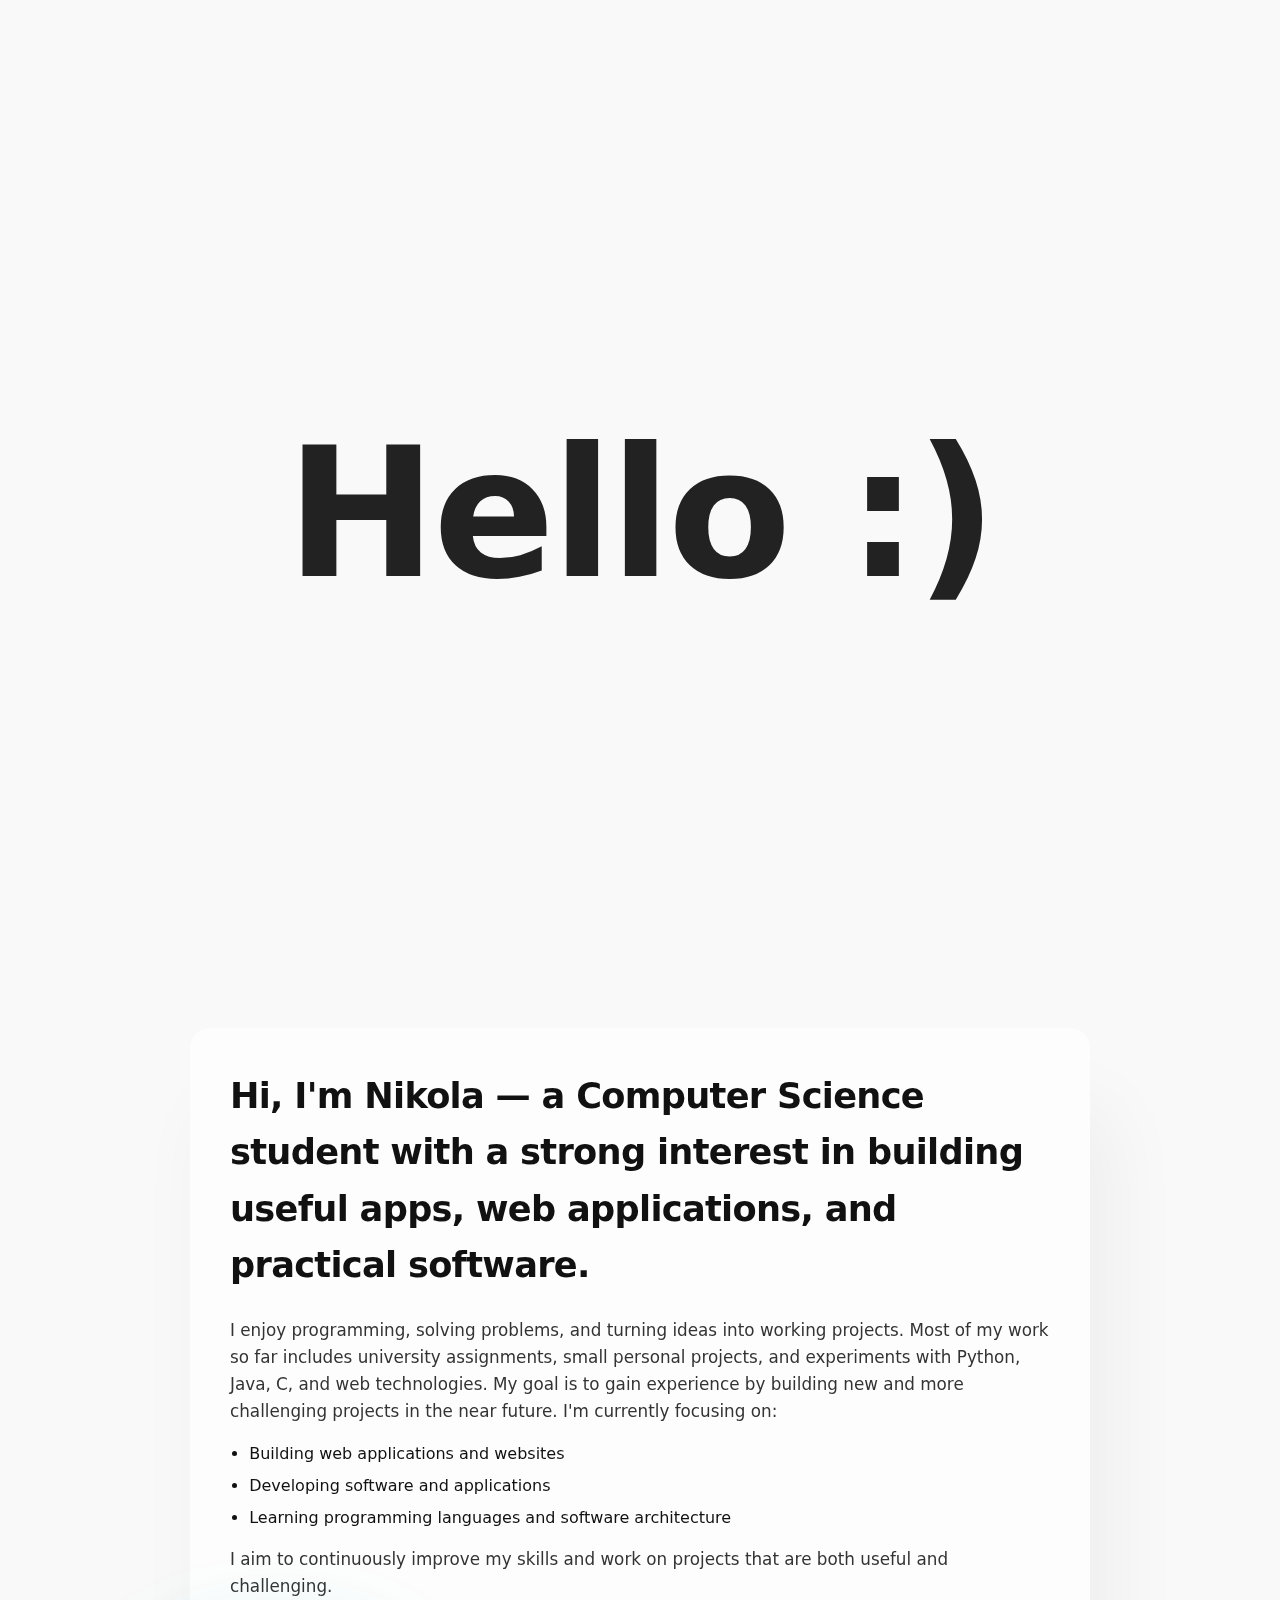
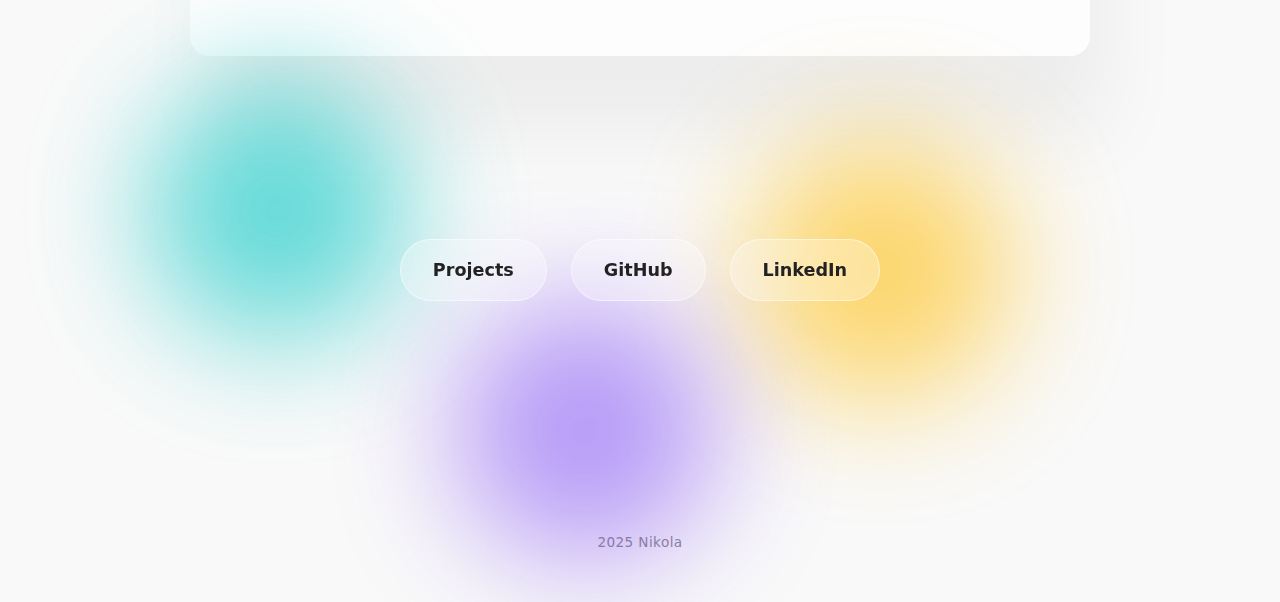
<file: index.html>
<!DOCTYPE html>
<html lang="en">

<head>
    <meta charset="UTF-8">
    <title>Nikola - Portfolio</title>
    <link rel="stylesheet" href="style.css">
</head>
<script src="script.js"></script>
<body>
<main>
    <header>
        <h1 class="helloheader">Hello :)</h1>
    </header>

    <section class="about"> 
        <h2>Hi, I'm Nikola — a Computer Science student with a strong interest in building useful apps, web applications, and practical software.</h2>

        <p>I enjoy programming, solving problems, and turning ideas into working projects. Most of my work so far includes university assignments, small personal projects, 
        and experiments with Python, Java, C, and web technologies. My goal is to gain experience by building new and more challenging projects in the near future. I'm currently focusing on:</p>

        <ul>
            <li>Building web applications and websites</li>
            <li>Developing software and applications</li>
            <li>Learning programming languages and software architecture</li>
        </ul>

        <p>I aim to continuously improve my skills and work on projects that are both useful and challenging.</p>
    </section>

    </div>

</div>
<div class="abstract-wrapper">
    <div class="blob blob1"></div>
    <div class="blob blob2"></div>
    <div class="blob blob3"></div>

    <div class="btn-row">
        <a href="projects.html" class="fancy-btn">Projects</a>
        <a href="https://github.com/nikola214" class="fancy-btn">GitHub</a>
        <a href="https://www.linkedin.com/in/nikola-stojiljkovic-398b98392/" class="fancy-btn">LinkedIn</a>
    </div>
</div>
</main>

<footer>
    <p>2025 Nikola</p>
</footer>
</body>
</html>
</file>
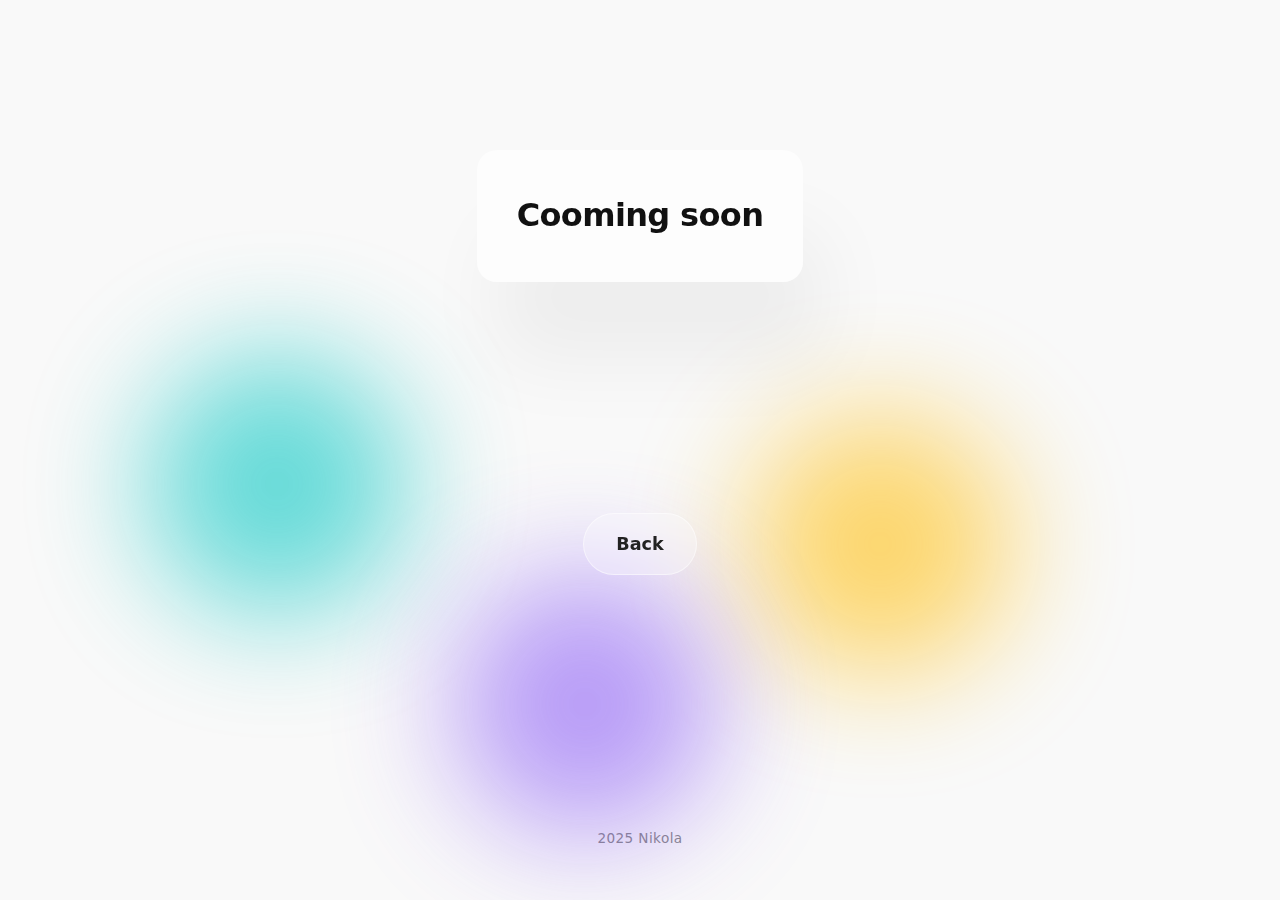
<file: projects.html>
<!DOCTYPE html>
<html lang="en">

<head>
    <meta charset="UTF-8">
    <title>Projects - Nikola</title>
    <link rel="stylesheet" href="style.css">
    <link rel="stylesheet" href="project.css">
</head>

<body>
<main class="projects-main">
    <section class="about">
        <h1> Cooming soon </h1>
        <!--<h1 class="mypro">My projects</h1>
        <ul class="projects-list">
            <li>Snake Game – Coming soon</li>
            <li>TCP Chat Client – Coming soon</li>
            <li>IJVM Interpreter – Coming soon</li>
        </ul>-->
    </section>

    <div class="abstract-wrapper">
        <div class="blob blob1"></div>
        <div class="blob blob2"></div>
        <div class="blob blob3"></div>

        <div class="btn-row">
            <a href="index.html" class="fancy-btn"> Back </a>
        </div>
    </div>

</main>

<footer>
    <p>2025 Nikola</p>
</footer>

</body>
</html>
</file>
<file: style.css>
* {
    margin: 0;
    padding: 0;
    box-sizing: border-box;
}
body {
    font-family: 'Inter', system-ui, -apple-system, BlinkMacSystemFont, sans-serif;
    background-color: #f9f9f9;
    color: #111;
    line-height: 1.6;
}
header{
    min-height: 100vh;
    display: flex;
    justify-content: center;
    align-items: center;
    background-color: #f9f9f9;
}
.helloheader {
    font-size: 20vh;
    font-weight: 700;
    color:#222;
    animation: slam 1s ease-out forwards;
}
@keyframes slam {
    0% {
        transform: scale(0);
        opacity: 0;
    }
    50% {
        transform: scale(1.2);
        opacity: 1;
    }   
    100% {
        transform: scale(1);
        opacity: 1;
    }
}
main {
    padding: 4rem 1.5rem;
}
section {
    max-width: 900px;
    margin: 4rem auto;
    animation: fadeUp 0.8s ease-out forwards;
}
@keyframes fadeUp {
    from {
        opacity: 0;
        transform: translateY(30px);
    }
    to {
        opacity: 1;
        transform: translateY(0);
    }
}
.about{
    background: rgba(255, 255, 255, 0.6);
    padding: 2.5rem;
    border-radius: 20px;
    backdrop-filter: blur(10px);
    box-shadow: 20px 80px 80px rgba(0, 0, 0, 0.05) ;
}
.about h2{
    font-size: 1.8rem;
    margin-bottom: 1rem;
}
.about p{
    margin-bottom: 1rem;;
}
.about ul{
    list-style: disc;
    padding-left: 1.2rem;
    margin-bottom: 1rem;
}
.about li {
    margin-bottom: 0.4rem;
}
.socials ul {
    list-style: none;
    display: flex;
    gap: 1rem;
}
.socials a {
    text-decoration: none;
    color: #0366d6;
    font-weight: 500;
}
.socials a:hover {
    text-decoration: underline;
}
.btn-group {
    display: flex;
    justify-content: center;
    gap: 1.2rem;
    margin-top: 2rem;
}
footer {
    text-align: center;
    padding: 3rem 1rem;
    color: #888;
    font-size: 0.85rem;
    letter-spacing: 0.03em;
}
.abstract-wrapper {
    position: relative;
    width: 100%;
    display: flex;
    justify-content: center;
    margin-top: 3rem;
    align-items: center;
    min-height: 300px;
}
.abstract-wrapper.paused .blob {
    animation-play-state: paused;
}

.abstract-wrapper .blob {
    will-change: transform;
}

.blob {
    position: absolute;
    width: 260px;
    height: 260px;
    border-radius: 50%;
    filter: blur(60px);
    opacity: 0.6;
    animation: blobMove 12s infinite;
}

.blob1 {
    background: #00c6c2;
    top: -40px;
    left: 10%;
}

.blob2 {
    background: #ffbe0b;
    top: 20px;
    right: 20%;
    animation-delay: 3s;
}

.blob3 {
    background: #8b5cf6;
    top: 180px;
    left: 35%;
    animation-delay: 6s;
}

@keyframes blobMove {
    0% {
        transform: translate(0, 0) scale(1);
    }
    25% {
        transform: translate(40px, -30px) scale(1.15);
    }
    50% {
        transform: translate(-20px, 20px) scale(0.95);
    }
    75% {
        transform: translate(30px, 40px) scale(1.1);
    }
    100% {
        transform: translate(-30px, -20px) scale(1);
    }
}
.btn-row {
    display: flex;
    gap: 1.5rem;
    position: relative;
    z-index: 2;
}

.fancy-btn {
    padding: 1rem 2rem;
    background: rgba(255,255,255,0.3);
    border: 1px solid rgba(255,255,255,0.5);
    border-radius: 50px;
    backdrop-filter: blur(8px);
    text-decoration: none;
    color: #222;
    font-weight: 600;
    font-size: 1.1rem;
    position: relative;
    overflow: hidden;
    transition: 0.3s ease;
}

.fancy-btn::before {
    content: "";
    position: absolute;
    top: -50%;
    left: -50%;
    width: 200%;
    height: 200%;
    background: radial-gradient(circle, rgba(255,255,255,0.7), transparent 60%);
    transform: scale(0);
    transition: transform 0.4s ease;
}

.fancy-btn:hover::before {
    transform: scale(1);
}

.fancy-btn:hover {
    transform: translateY(-4px) scale(1.05);
    box-shadow: 0 10px 30px rgba(98, 22, 249, 0.25);
}

h1, h2, h3 {
    letter-spacing: -0.02em;
}

.about h2 {
    font-size: 2.2rem;
    margin-bottom: 1.5rem;
}

.about p {
    font-size: 1.05rem;
    color: #333;
}
</file>
<file: project.css>
.projects-main {
    min-height: calc(100vh - 120px);
    display: flex;
    flex-direction: column;
    justify-content: center;
}
</file>
